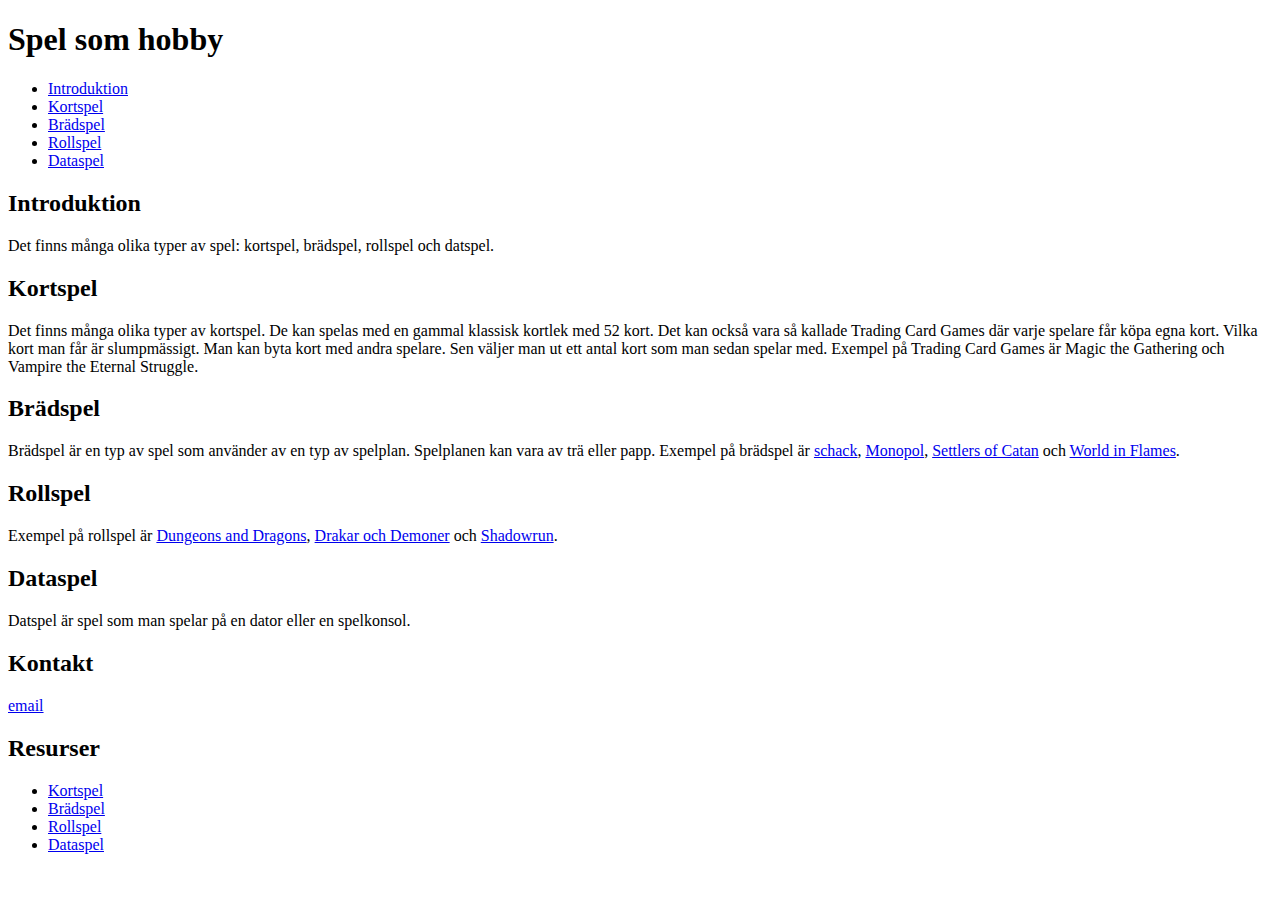
<file: index.html>
<!DOCTYPE html>
<html lang="en">
<head>
    <meta charset="UTF-8">
    <meta name="viewport" content="width=device-width, initial-scale=1.0">
    <title>Spel</title>
</head>
<body>
    <header>
        <h1>Spel som hobby</h1>
        <ul>
            <li><a href="#intro">Introduktion</a></li>
            <li><a href="#kort">Kortspel</a></li>
            <li><a href="#bräd">Brädspel</a></li>
            <li><a href="#roll">Rollspel</a></li>
            <li><a href="#data">Dataspel</a></li>
        </ul>
    </header>
    <h2 id="intro">Introduktion</h2>
    <p>Det finns många olika typer av spel: kortspel, brädspel, rollspel och datspel.</p>
    <h2 id="kort">Kortspel</h2>
    <p>
        Det finns många olika typer av kortspel. De kan spelas med en gammal klassisk kortlek med 52 kort.
        Det kan också vara så kallade Trading Card Games där varje spelare får köpa egna kort. 
        Vilka kort man får är slumpmässigt. Man kan byta kort med andra spelare. 
        Sen väljer man ut ett antal kort som man sedan spelar med. Exempel på Trading Card Games är Magic the Gathering och Vampire the Eternal Struggle.
    </p>
    <h2 id="bräd">Brädspel</h2>
    <p>
        Brädspel är en typ av spel som använder av en typ av spelplan. 
        Spelplanen kan vara av trä eller papp.
        Exempel på brädspel är <a href="https://sv.wikipedia.org/wiki/Schack">schack</a>,
        <a href="https://sv.wikipedia.org/wiki/Monopol_(spel)">Monopol</a>,
        <a href="https://sv.wikipedia.org/wiki/Settlers_of_Catan">Settlers of Catan</a>
        och <a href="https://sv.wikipedia.org/wiki/World_in_Flames">World in Flames</a>.
    </p>
    <h2 id="roll">Rollspel</h2>
    <p>
        Exempel på rollspel är 
        <a href="https://sv.wikipedia.org/wiki/Dungeons_%26_Dragons">Dungeons and Dragons</a>,
        <a href="https://sv.wikipedia.org/wiki/Drakar_och_Demoner">Drakar och Demoner</a> 
        och <a href="https://sv.wikipedia.org/wiki/Shadowrun">Shadowrun</a>.
    </p>
    <h2 id="data">Dataspel</h2>
    <p>Datspel är spel som man spelar på en dator eller en spelkonsol.</p>
    <footer>
        <h2>Kontakt</h2>
        <p><a href="mailto:test@test.com">email</a></p>
        <h2>Resurser</h2>
        <ul>
            <li><a href="https://cardgames.com">Kortspel</a></li>
            <li><a href="https://boardgamegeek.com">Brädspel</a></li>
            <li><a href="https://rpg.com">Rollspel</a></li>
            <li><a href="https://steam.com">Dataspel</a></li>
        </ul>
    </footer>
</body>
</html>
</file>
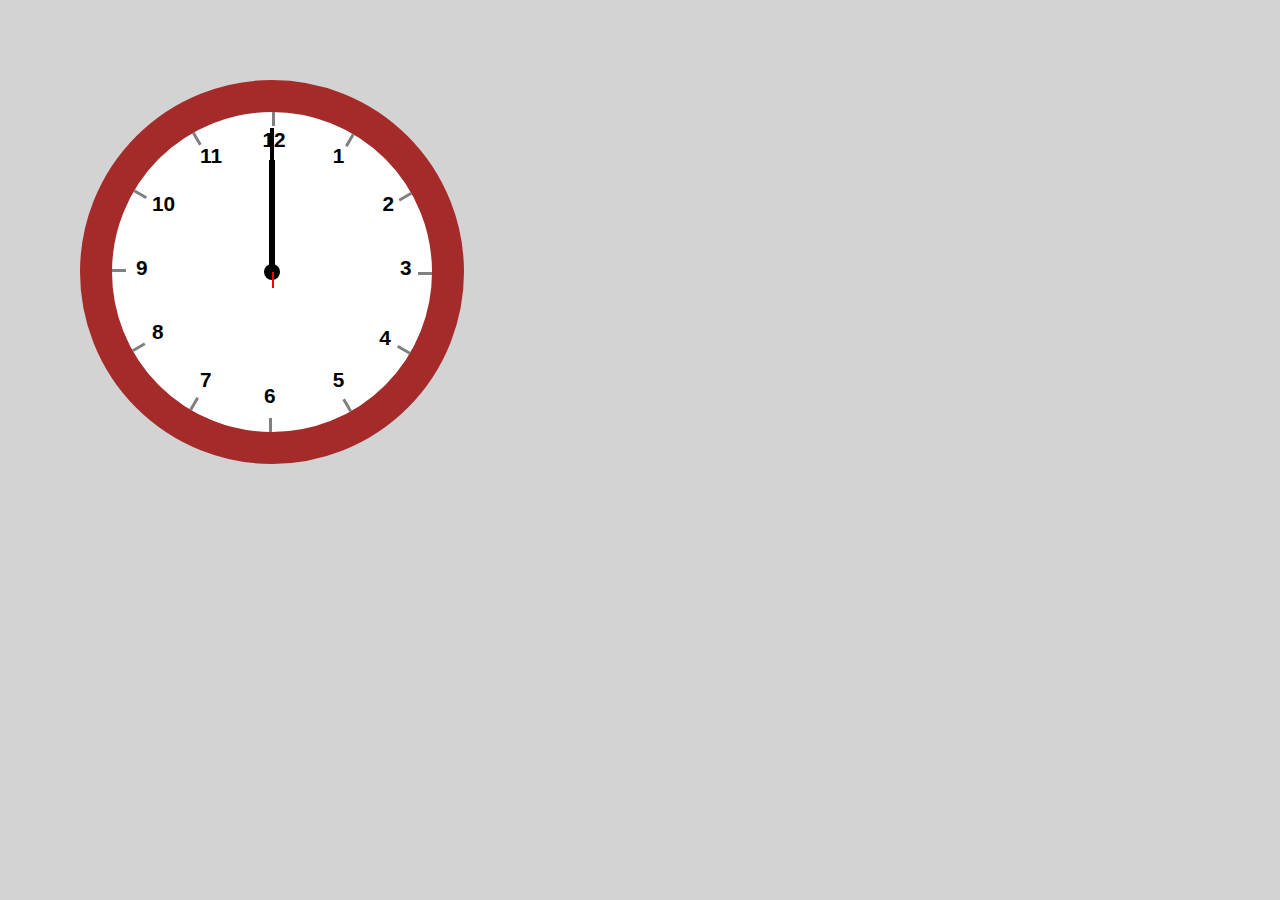
<file: clock.html>
<!DOCTYPE html>
<html lang="en">
<head>
    <meta charset="UTF-8">
    <meta name="viewport" content="width=device-width, initial-scale=1.0">
    <link rel="stylesheet" href="clock.css">
    <title>Clock</title>
</head>
<body>
    <div class="bigcircle">
        <div class="midcircle"></div>
        <div class="seconds"></div>
        <div class="minutes"></div>
        <div class="hours"></div>
        <div class="numbers">
            <div class="n1">1</div>
            <div class="n2">2</div>
            <div class="n3">3</div>
            <div class="n4">4</div>
            <div class="n5">5</div>
            <div class="n6">6</div>
            <div class="n7">7</div>
            <div class="n8">8</div>
            <div class="n9">9</div>
            <div class="n10">10</div>
            <div class="n11">11</div>
            <div class="n12">12</div>
        </div>
        <div class="ticks">
            <div class="tick1"></div>
            <div class="tick2"></div>
            <div class="tick3"></div>
            <div class="tick4"></div>
            <div class="tick5"></div>
            <div class="tick6"></div>
            <div class="tick7"></div>
            <div class="tick8"></div>
            <div class="tick9"></div>
            <div class="tick10"></div>
            <div class="tick11"></div>
            <div class="tick12"></div>
        </div>
    </div> 
</body>
</html>
</file>
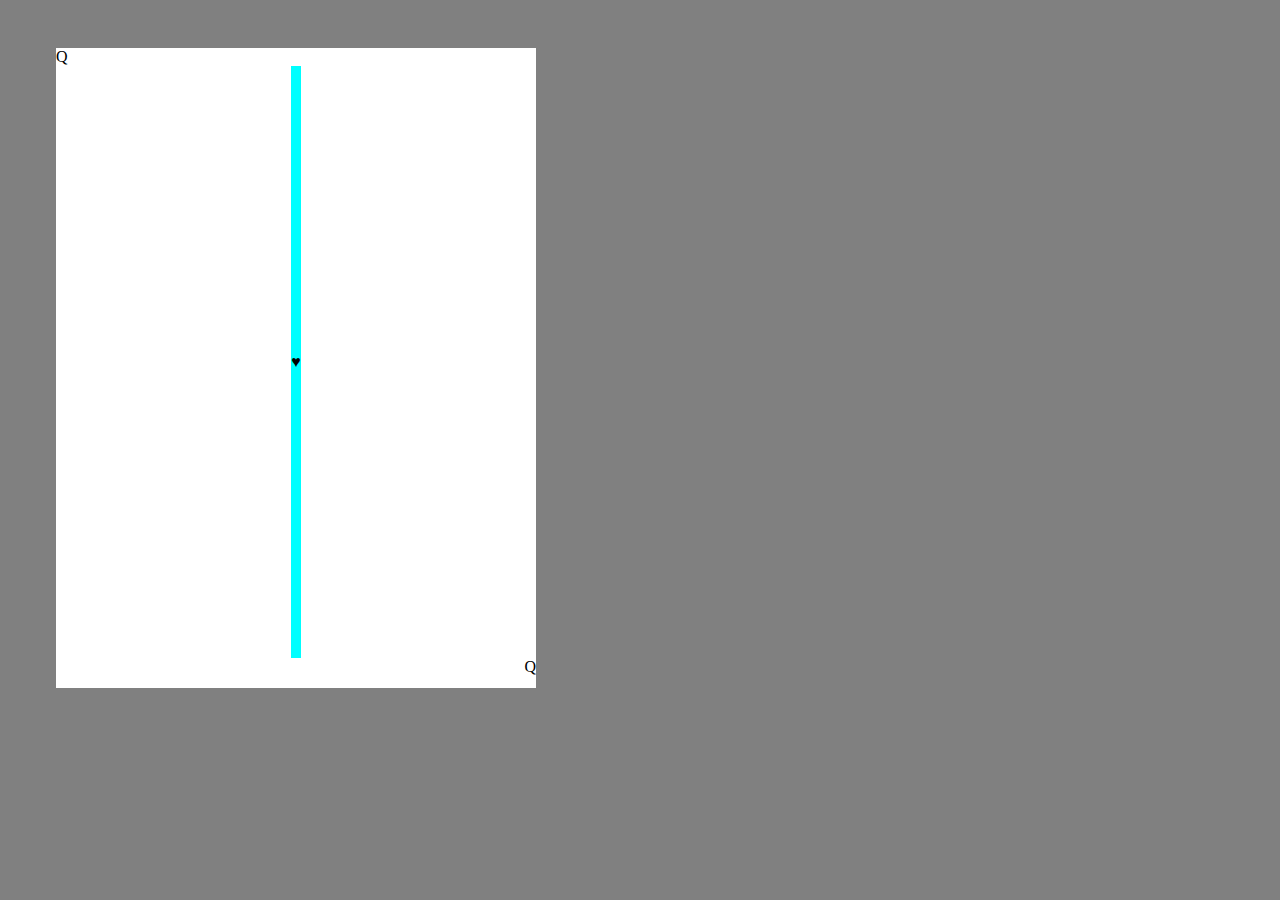
<file: flex1.html>
<!DOCTYPE html>
<html lang="en">
<head>
    <meta charset="UTF-8">
    <meta name="viewport" content="width=device-width, initial-scale=1.0">
    <link rel="stylesheet" href="flex1.css">
    <title>Flex</title>
</head>
<body>
    <div class="m">
        <div class="f1">Q</div>
        <div class="f2">&hearts;</div>
        <div class="f3">Q</div>
    </div>
</body>
</html>
</file>
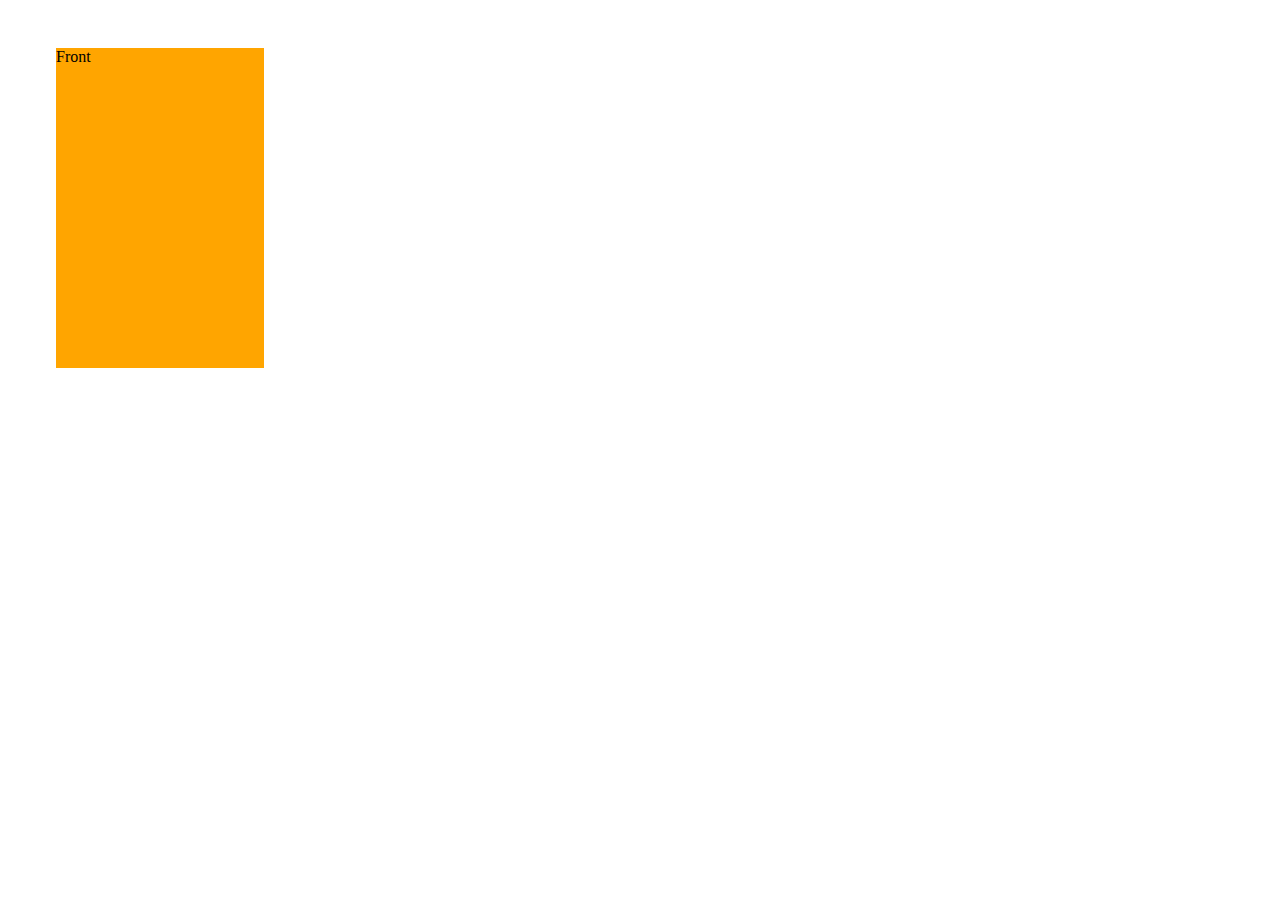
<file: flipacard.html>
<!DOCTYPE html>
<html lang="en">
<head>
    <meta charset="UTF-8">
    <meta name="viewport" content="width=device-width, initial-scale=1.0">
    <link rel="stylesheet" href="flipacard.css">
    <title>Flip a card</title>
</head>
<body>
    <div class="card">Front</div>
</body>
</html>
</file>
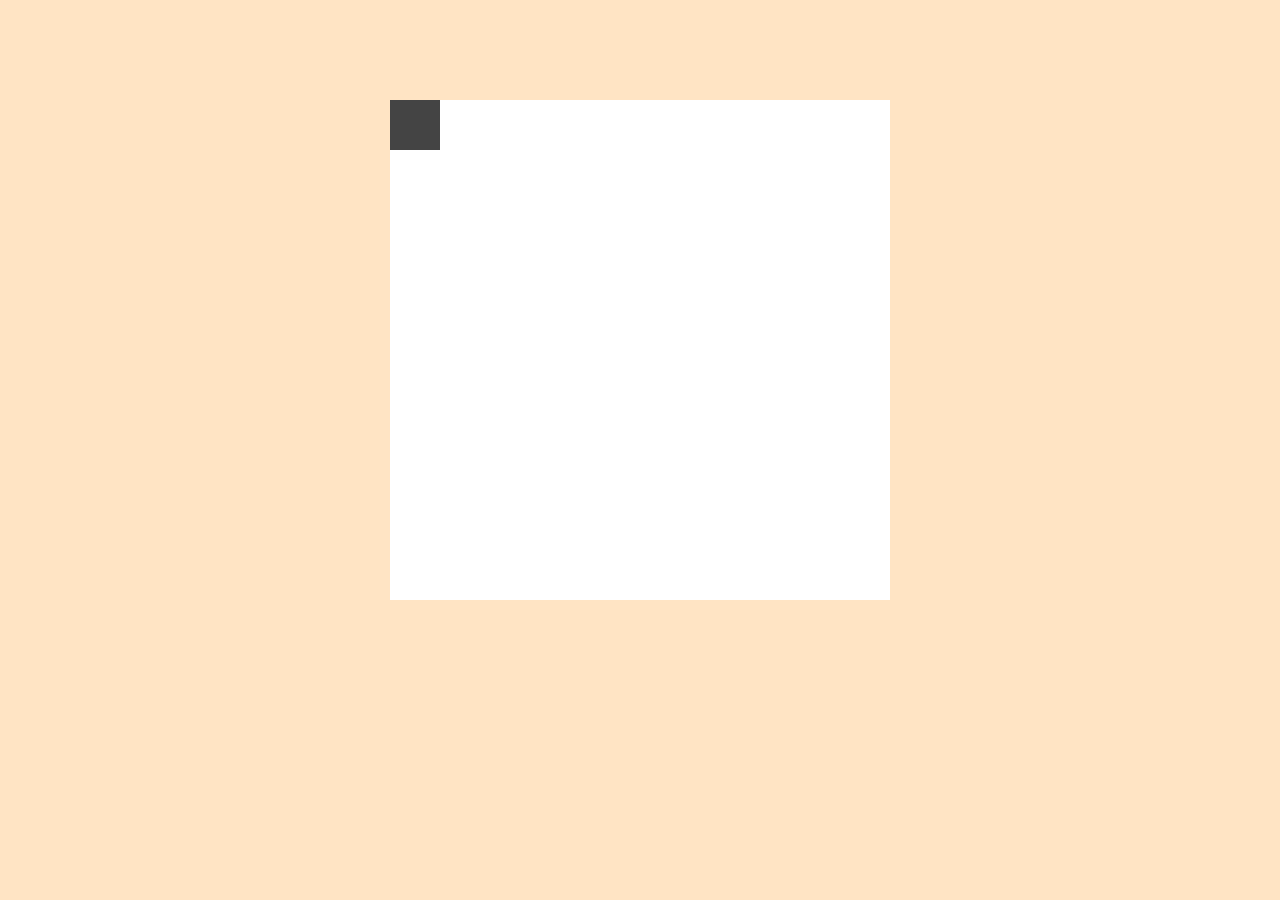
<file: fourcourners.html>
<!DOCTYPE html>
<html lang="en">
<head>
    <meta charset="UTF-8">
    <meta name="viewport" content="width=device-width, initial-scale=1.0">
    <link rel="stylesheet" href="fourcourners.css">
    <title>Document</title>
</head>
<body>
    <div class="main1">
        <div class="ani1"></div>
    </div>
</body>
</html>
</file>
<file: clock.css>
body {
    background-color: lightgrey;
    margin: 5rem;
}

.bigcircle {
    background-color: white;
    border-width: 2rem;
    border-color: brown;
    border-radius: 50%;
    border-style: solid;
    width: 20rem;
    height: 20rem;
}

.midcircle {
    position: absolute;
    background-color: black;
    width: 1rem;
    height: 1rem;
    border-radius: 50%;
    translate: 9.5rem 9.5rem;
}

.seconds {
    position: absolute;
    background-color: red;
    width: 0.1rem;
    height: 10rem;
    margin-left: 10rem;
    translate: 0rem 1rem;
    transform-origin: 0rem 9rem;
    animation: s 60s linear 0s infinite;
}

.minutes {
    position: absolute;
    background-color: black;
    width: 0.2rem;
    height: 9rem;
    margin-left: 9.9rem;
    translate: 0rem 1rem;
    transform-origin: bottom;
    animation: t 3600s linear 0s infinite;
}

.hours {
    position: absolute;
    background-color: black;
    width: 0.4rem;
    height: 7rem;
    margin-left: 9.8rem;
    translate: 0rem 3rem;
    transform-origin: bottom;
    animation: t 43200s linear 0s infinite;
}

.numbers div {
    position: absolute;
    font-family: sans-serif;
    font-weight: 900;
    font-size: 1.3rem;
}

.n1{translate: 13.8rem 2rem;}
.n2{translate: 16.9rem 5rem;}
.n3{translate: 18rem 9rem;}
.n4{translate: 16.7rem 13.4rem;}
.n5{translate: 13.8rem 16rem;}
.n6{translate: 9.5rem 17rem;}
.n7{translate: 5.5rem 16rem;}
.n8{translate: 2.5rem 13rem;}
.n9{translate: 1.5rem 9rem;}
.n10{translate: 2.5rem 5rem;}
.n11{translate: 5.5rem 2rem;}
.n12{translate: 9.4rem 1rem;}

.ticks div {
    position: absolute;
    background-color: grey;
    margin-left: 10rem;
    transform-origin: 0 10rem;
    width: 0.2rem;
    height: 0.9rem;
}

.tick1{rotate: 30deg;}
.tick2{rotate: 60deg;}
.tick3{rotate: 90deg;}
.tick4{rotate: 120deg;}
.tick5{rotate: 150deg;}
.tick6{rotate: 180deg;}
.tick7{rotate: 210deg;}
.tick8{rotate: 240deg;}
.tick9{rotate: 270deg;}
.tick10{rotate: 300deg;}
.tick11{rotate: 330deg;}

@keyframes s {
    0.00% {transform: rotate(0deg);}
    1.57% {transform: rotate(0deg);}
    1.67% {transform: rotate(6deg);}
    3.23% {transform: rotate(6deg);}
    3.33% {transform: rotate(12deg);}
    4.90% {transform: rotate(12deg);}
    5.00% {transform: rotate(18deg);}
    6.57% {transform: rotate(18deg);}
    6.67% {transform: rotate(24deg);}
    8.23% {transform: rotate(24deg);}
    8.33% {transform: rotate(30deg);}
    9.90% {transform: rotate(30deg);}
    10.00% {transform: rotate(36deg);}
    11.57% {transform: rotate(36deg);}
    11.67% {transform: rotate(42deg);}
    13.23% {transform: rotate(42deg);}
    13.33% {transform: rotate(48deg);}
    14.90% {transform: rotate(48deg);}
    15.00% {transform: rotate(54deg);}
    16.57% {transform: rotate(54deg);}
    16.67% {transform: rotate(60deg);}
    18.23% {transform: rotate(60deg);}
    18.33% {transform: rotate(66deg);}
    19.90% {transform: rotate(66deg);}
    20.00% {transform: rotate(72deg);}
    21.57% {transform: rotate(72deg);}
    21.67% {transform: rotate(78deg);}
    23.23% {transform: rotate(78deg);}
    23.33% {transform: rotate(84deg);}
    24.90% {transform: rotate(84deg);}
    25.00% {transform: rotate(90deg);}
    26.57% {transform: rotate(90deg);}
    26.67% {transform: rotate(96deg);}
    28.23% {transform: rotate(96deg);}
    28.33% {transform: rotate(102deg);}
    29.90% {transform: rotate(102deg);}
    30.00% {transform: rotate(108deg);}
    31.57% {transform: rotate(108deg);}
    31.67% {transform: rotate(114deg);}
    33.23% {transform: rotate(114deg);}
    33.33% {transform: rotate(120deg);}
    34.90% {transform: rotate(120deg);}
    35.00% {transform: rotate(126deg);}
    36.57% {transform: rotate(126deg);}
    36.67% {transform: rotate(132deg);}
    38.23% {transform: rotate(132deg);}
    38.33% {transform: rotate(138deg);}
    39.90% {transform: rotate(138deg);}
    40.00% {transform: rotate(144deg);}
    41.57% {transform: rotate(144deg);}
    41.67% {transform: rotate(150deg);}
    43.23% {transform: rotate(150deg);}
    43.33% {transform: rotate(156deg);}
    44.90% {transform: rotate(156deg);}
    45.00% {transform: rotate(162deg);}
    46.57% {transform: rotate(162deg);}
    46.67% {transform: rotate(168deg);}
    48.23% {transform: rotate(168deg);}
    48.33% {transform: rotate(174deg);}
    49.90% {transform: rotate(174deg);}
    50.00% {transform: rotate(180deg);}
    51.57% {transform: rotate(180deg);}
    51.67% {transform: rotate(186deg);}
    53.23% {transform: rotate(186deg);}
    53.33% {transform: rotate(192deg);}
    54.90% {transform: rotate(192deg);}
    55.00% {transform: rotate(198deg);}
    56.57% {transform: rotate(198deg);}
    56.67% {transform: rotate(204deg);}
    58.23% {transform: rotate(204deg);}
    58.33% {transform: rotate(210deg);}
    59.90% {transform: rotate(210deg);}
    60.00% {transform: rotate(216deg);}
    61.57% {transform: rotate(216deg);}
    61.67% {transform: rotate(222deg);}
    63.23% {transform: rotate(222deg);}
    63.33% {transform: rotate(228deg);}
    64.90% {transform: rotate(228deg);}
    65.00% {transform: rotate(234deg);}
    66.57% {transform: rotate(234deg);}
    66.67% {transform: rotate(240deg);}
    68.23% {transform: rotate(240deg);}
    68.33% {transform: rotate(246deg);}
    69.90% {transform: rotate(246deg);}
    70.00% {transform: rotate(252deg);}
    71.57% {transform: rotate(252deg);}
    71.67% {transform: rotate(258deg);}
    73.23% {transform: rotate(258deg);}
    73.33% {transform: rotate(264deg);}
    74.90% {transform: rotate(264deg);}
    75.00% {transform: rotate(270deg);}
    76.57% {transform: rotate(270deg);}
    76.67% {transform: rotate(276deg);}
    78.23% {transform: rotate(276deg);}
    78.33% {transform: rotate(282deg);}
    79.90% {transform: rotate(282deg);}
    80.00% {transform: rotate(288deg);}
    81.57% {transform: rotate(288deg);}
    81.67% {transform: rotate(294deg);}
    83.23% {transform: rotate(294deg);}
    83.33% {transform: rotate(300deg);}
    84.90% {transform: rotate(300deg);}
    85.00% {transform: rotate(306deg);}
    86.57% {transform: rotate(306deg);}
    86.67% {transform: rotate(312deg);}
    88.23% {transform: rotate(312deg);}
    88.33% {transform: rotate(318deg);}
    89.90% {transform: rotate(318deg);}
    90.00% {transform: rotate(324deg);}
    91.57% {transform: rotate(324deg);}
    91.67% {transform: rotate(330deg);}
    93.23% {transform: rotate(330deg);}
    93.33% {transform: rotate(336deg);}
    94.90% {transform: rotate(336deg);}
    95.00% {transform: rotate(342deg);}
    96.57% {transform: rotate(342deg);}
    96.67% {transform: rotate(348deg);}
    98.23% {transform: rotate(348deg);}
    98.33% {transform: rotate(354deg);}
    100% {transform: rotate(354deg);}
}

@keyframes t {
    0% {transform: rotate(0deg);}
    100% {transform: rotate(360deg);}
}
</file>
<file: flex1.css>
body {
    background-color: grey;
}
.m {
    background-color: white;
    height: 40rem;
    width: 30rem;
    margin: 3rem;
    display: flex;
    flex-direction: column;
}

.f1 {
    align-self: flex-start;
}

.f2 {
    align-self: center;
    height: 37rem;
    line-height: 37rem;
    background-color: aqua;
}

.f3 {
    align-self: flex-end;
}
</file>
<file: flipacard.css>
.card {
    background-color: orange;
    width: 13rem;
    height: 20rem;
    margin: 3rem;
}

.card:hover {
    rotate: y 1turn;
    transition: rotate 3s linear;
}
</file>
<file: fourcourners.css>
html {
    background-color: bisque;
}

.main1 {
    background-color: white;
    height: 500px;
    width: 500px;
    margin: 100px auto;
}

.ani1 {
    background-color: #444;
    height: 50px;
    width: 50px;
    animation-name: fc;
    animation-duration: 4s;
    animation-timing-function: linear;
}

@keyframes fc {
    0% {
        transform: translateX(0px) translateY(0px);
        background-color: #444;
    }
    24% {
        transform: translateX(450px) translateY(0px);
        background-color: #444;
    }
    25% {
        transform: translateX(450px) translateY(0px);
        background-color: #f44;
    }
    49% {
        transform: translateX(450px) translateY(450px);
        background-color: #f44;
    }
    50% {
        transform: translateX(450px) translateY(450px);
        background-color: #4f4;
    }
    74% {
        transform: translateX(0px) translateY(450px);
        background-color: #4f4;
    }
    75% {
        transform: translateX(0px) translateY(450px);
        background-color: #44f;
    }
    99% {
        transform: translateX(0px) translateY(0px);
        background-color: #44f;
    }
    100% {
        transform: translateX(0px) translateY(0px);
        background-color: #444;
    }
}
</file>
